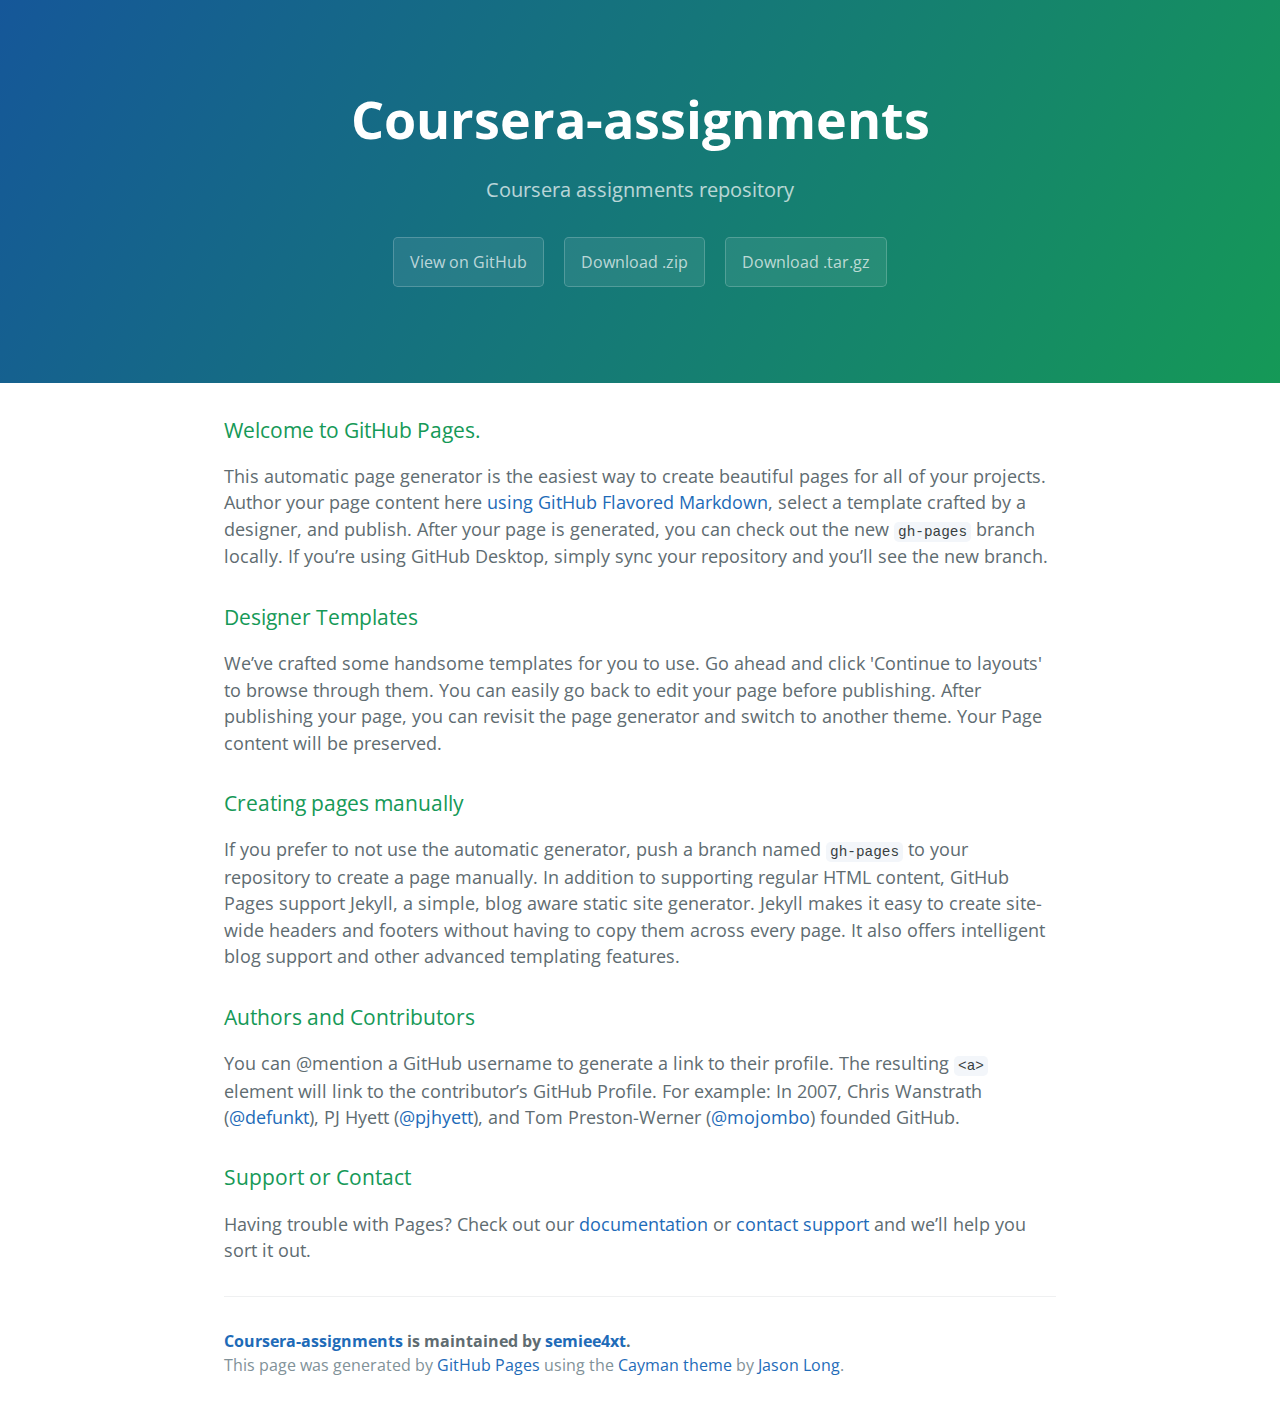
<file: index.html>
<!DOCTYPE html>
<html lang="en-us">
  <head>
    <meta charset="UTF-8">
    <title>Coursera-assignments by semiee4xt</title>
    <meta name="viewport" content="width=device-width, initial-scale=1">
    <link rel="stylesheet" type="text/css" href="stylesheets/normalize.css" media="screen">
    <link href='https://fonts.googleapis.com/css?family=Open+Sans:400,700' rel='stylesheet' type='text/css'>
    <link rel="stylesheet" type="text/css" href="stylesheets/stylesheet.css" media="screen">
    <link rel="stylesheet" type="text/css" href="stylesheets/github-light.css" media="screen">
  </head>
  <body>
    <section class="page-header">
      <h1 class="project-name">Coursera-assignments</h1>
      <h2 class="project-tagline">Coursera assignments repository</h2>
      <a href="https://github.com/semiee4xt/Coursera-Assignments" class="btn">View on GitHub</a>
      <a href="https://github.com/semiee4xt/Coursera-Assignments/zipball/master" class="btn">Download .zip</a>
      <a href="https://github.com/semiee4xt/Coursera-Assignments/tarball/master" class="btn">Download .tar.gz</a>
    </section>

    <section class="main-content">
      <h3>
<a id="welcome-to-github-pages" class="anchor" href="#welcome-to-github-pages" aria-hidden="true"><span aria-hidden="true" class="octicon octicon-link"></span></a>Welcome to GitHub Pages.</h3>
<p>This automatic page generator is the easiest way to create beautiful pages for all of your projects. Author your page content here <a href="https://guides.github.com/features/mastering-markdown/">using GitHub Flavored Markdown</a>, select a template crafted by a designer, and publish. After your page is generated, you can check out the new <code>gh-pages</code> branch locally. If you’re using GitHub Desktop, simply sync your repository and you’ll see the new branch.</p>
<h3>
<a id="designer-templates" class="anchor" href="#designer-templates" aria-hidden="true"><span aria-hidden="true" class="octicon octicon-link"></span></a>Designer Templates</h3>
<p>We’ve crafted some handsome templates for you to use. Go ahead and click 'Continue to layouts' to browse through them. You can easily go back to edit your page before publishing. After publishing your page, you can revisit the page generator and switch to another theme. Your Page content will be preserved.</p>
<h3>
<a id="creating-pages-manually" class="anchor" href="#creating-pages-manually" aria-hidden="true"><span aria-hidden="true" class="octicon octicon-link"></span></a>Creating pages manually</h3>
<p>If you prefer to not use the automatic generator, push a branch named <code>gh-pages</code> to your repository to create a page manually. In addition to supporting regular HTML content, GitHub Pages support Jekyll, a simple, blog aware static site generator. Jekyll makes it easy to create site-wide headers and footers without having to copy them across every page. It also offers intelligent blog support and other advanced templating features.</p>
<h3>
<a id="authors-and-contributors" class="anchor" href="#authors-and-contributors" aria-hidden="true"><span aria-hidden="true" class="octicon octicon-link"></span></a>Authors and Contributors</h3>
<p>You can @mention a GitHub username to generate a link to their profile. The resulting <code>&lt;a&gt;</code> element will link to the contributor’s GitHub Profile. For example: In 2007, Chris Wanstrath (<a class="user-mention" data-hovercard-type="user" data-hovercard-url="/users/defunkt/hovercard" data-octo-click="hovercard-link-click" data-octo-dimensions="link_type:self" href="https://github.com/defunkt">@defunkt</a>), PJ Hyett (<a class="user-mention" data-hovercard-type="user" data-hovercard-url="/users/pjhyett/hovercard" data-octo-click="hovercard-link-click" data-octo-dimensions="link_type:self" href="https://github.com/pjhyett">@pjhyett</a>), and Tom Preston-Werner (<a class="user-mention" data-hovercard-type="user" data-hovercard-url="/users/mojombo/hovercard" data-octo-click="hovercard-link-click" data-octo-dimensions="link_type:self" href="https://github.com/mojombo">@mojombo</a>) founded GitHub.</p>
<h3>
<a id="support-or-contact" class="anchor" href="#support-or-contact" aria-hidden="true"><span aria-hidden="true" class="octicon octicon-link"></span></a>Support or Contact</h3>
<p>Having trouble with Pages? Check out our <a href="https://help.github.com/pages">documentation</a> or <a href="https://github.com/contact">contact support</a> and we’ll help you sort it out.</p>

      <footer class="site-footer">
        <span class="site-footer-owner"><a href="https://github.com/semiee4xt/Coursera-Assignments">Coursera-assignments</a> is maintained by <a href="https://github.com/semiee4xt">semiee4xt</a>.</span>

        <span class="site-footer-credits">This page was generated by <a href="https://pages.github.com">GitHub Pages</a> using the <a href="https://github.com/jasonlong/cayman-theme">Cayman theme</a> by <a href="https://twitter.com/jasonlong">Jason Long</a>.</span>
      </footer>

    </section>

  
  </body>
</html>
</file>
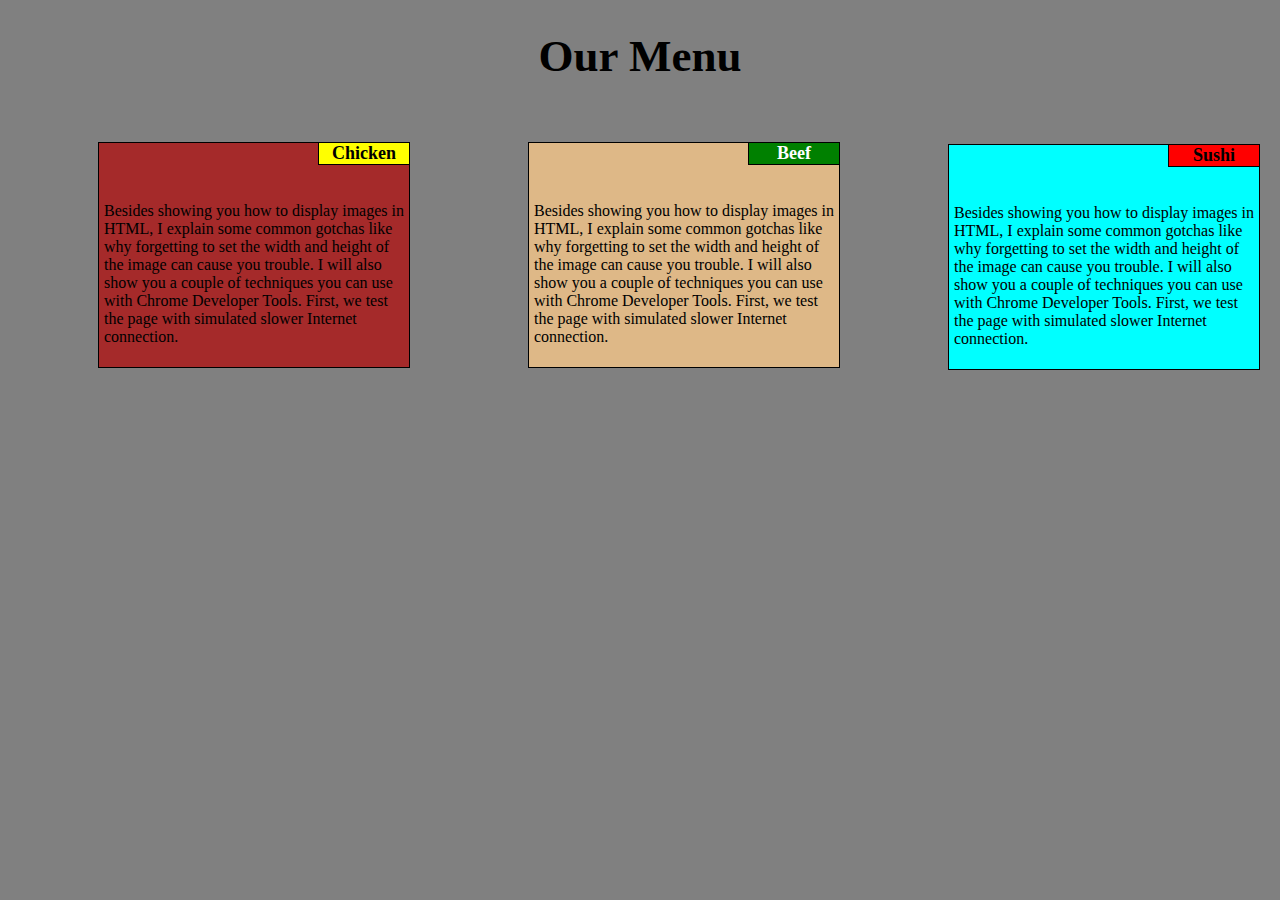
<file: module2-assigment.html>
<!doctype html>
<html>
<head>
<meta charset="utf-8">
<meta name="viewport" content="width=device-width, initial-scale=1">
<link rel="Stylesheet" href="module2.css">
<title>Module 2 Solution</title>
</head>
<body>
<h1>Our Menu</h1>

<div class="container">
	<div class="row">
	<div class="chicken">
	<div class="col-lg-4 col-md-6"><h2>Chicken</h2>
	<p>Besides showing you how to display images in HTML, I explain some common gotchas like why forgetting to set the width and height of the image can cause you trouble. I will also show you a couple of techniques you can use with Chrome Developer Tools. First, we test the page with simulated slower Internet connection.</p></div>
	</div>

	<div class="beef">
	<div class="col-lg-4 col-md-6"><h2>Beef</h2>
	<p>Besides showing you how to display images in HTML, I explain some common gotchas like why forgetting to set the width and height of the image can cause you trouble. I will also show you a couple of techniques you can use with Chrome Developer Tools. First, we test the page with simulated slower Internet connection.</p></div>
	</div>

	<div class="sushi">
	<div class="col-lg-4 col-md-6"><h2>Sushi</h2>
	<p>Besides showing you how to display images in HTML, I explain some common gotchas like why forgetting to set the width and height of the image can cause you trouble. I will also show you a couple of techniques you can use with Chrome Developer Tools. First, we test the page with simulated slower Internet connection.</p></div>
	</div>
	</div>
</div>

</body>
</html>
</file>
<file: stylesheets/stylesheet.css>
* {
  box-sizing: border-box; }

body {
  padding: 0;
  margin: 0;
  font-family: "Open Sans", "Helvetica Neue", Helvetica, Arial, sans-serif;
  font-size: 16px;
  line-height: 1.5;
  color: #606c71; }

a {
  color: #1e6bb8;
  text-decoration: none; }
  a:hover {
    text-decoration: underline; }

.btn {
  display: inline-block;
  margin-bottom: 1rem;
  color: rgba(255, 255, 255, 0.7);
  background-color: rgba(255, 255, 255, 0.08);
  border-color: rgba(255, 255, 255, 0.2);
  border-style: solid;
  border-width: 1px;
  border-radius: 0.3rem;
  transition: color 0.2s, background-color 0.2s, border-color 0.2s; }
  .btn + .btn {
    margin-left: 1rem; }

.btn:hover {
  color: rgba(255, 255, 255, 0.8);
  text-decoration: none;
  background-color: rgba(255, 255, 255, 0.2);
  border-color: rgba(255, 255, 255, 0.3); }

@media screen and (min-width: 64em) {
  .btn {
    padding: 0.75rem 1rem; } }

@media screen and (min-width: 42em) and (max-width: 64em) {
  .btn {
    padding: 0.6rem 0.9rem;
    font-size: 0.9rem; } }

@media screen and (max-width: 42em) {
  .btn {
    display: block;
    width: 100%;
    padding: 0.75rem;
    font-size: 0.9rem; }
    .btn + .btn {
      margin-top: 1rem;
      margin-left: 0; } }

.page-header {
  color: #fff;
  text-align: center;
  background-color: #159957;
  background-image: linear-gradient(120deg, #155799, #159957); }

@media screen and (min-width: 64em) {
  .page-header {
    padding: 5rem 6rem; } }

@media screen and (min-width: 42em) and (max-width: 64em) {
  .page-header {
    padding: 3rem 4rem; } }

@media screen and (max-width: 42em) {
  .page-header {
    padding: 2rem 1rem; } }

.project-name {
  margin-top: 0;
  margin-bottom: 0.1rem; }

@media screen and (min-width: 64em) {
  .project-name {
    font-size: 3.25rem; } }

@media screen and (min-width: 42em) and (max-width: 64em) {
  .project-name {
    font-size: 2.25rem; } }

@media screen and (max-width: 42em) {
  .project-name {
    font-size: 1.75rem; } }

.project-tagline {
  margin-bottom: 2rem;
  font-weight: normal;
  opacity: 0.7; }

@media screen and (min-width: 64em) {
  .project-tagline {
    font-size: 1.25rem; } }

@media screen and (min-width: 42em) and (max-width: 64em) {
  .project-tagline {
    font-size: 1.15rem; } }

@media screen and (max-width: 42em) {
  .project-tagline {
    font-size: 1rem; } }

.main-content :first-child {
  margin-top: 0; }
.main-content img {
  max-width: 100%; }
.main-content h1, .main-content h2, .main-content h3, .main-content h4, .main-content h5, .main-content h6 {
  margin-top: 2rem;
  margin-bottom: 1rem;
  font-weight: normal;
  color: #159957; }
.main-content p {
  margin-bottom: 1em; }
.main-content code {
  padding: 2px 4px;
  font-family: Consolas, "Liberation Mono", Menlo, Courier, monospace;
  font-size: 0.9rem;
  color: #383e41;
  background-color: #f3f6fa;
  border-radius: 0.3rem; }
.main-content pre {
  padding: 0.8rem;
  margin-top: 0;
  margin-bottom: 1rem;
  font: 1rem Consolas, "Liberation Mono", Menlo, Courier, monospace;
  color: #567482;
  word-wrap: normal;
  background-color: #f3f6fa;
  border: solid 1px #dce6f0;
  border-radius: 0.3rem; }
  .main-content pre > code {
    padding: 0;
    margin: 0;
    font-size: 0.9rem;
    color: #567482;
    word-break: normal;
    white-space: pre;
    background: transparent;
    border: 0; }
.main-content .highlight {
  margin-bottom: 1rem; }
  .main-content .highlight pre {
    margin-bottom: 0;
    word-break: normal; }
.main-content .highlight pre, .main-content pre {
  padding: 0.8rem;
  overflow: auto;
  font-size: 0.9rem;
  line-height: 1.45;
  border-radius: 0.3rem; }
.main-content pre code, .main-content pre tt {
  display: inline;
  max-width: initial;
  padding: 0;
  margin: 0;
  overflow: initial;
  line-height: inherit;
  word-wrap: normal;
  background-color: transparent;
  border: 0; }
  .main-content pre code:before, .main-content pre code:after, .main-content pre tt:before, .main-content pre tt:after {
    content: normal; }
.main-content ul, .main-content ol {
  margin-top: 0; }
.main-content blockquote {
  padding: 0 1rem;
  margin-left: 0;
  color: #819198;
  border-left: 0.3rem solid #dce6f0; }
  .main-content blockquote > :first-child {
    margin-top: 0; }
  .main-content blockquote > :last-child {
    margin-bottom: 0; }
.main-content table {
  display: block;
  width: 100%;
  overflow: auto;
  word-break: normal;
  word-break: keep-all; }
  .main-content table th {
    font-weight: bold; }
  .main-content table th, .main-content table td {
    padding: 0.5rem 1rem;
    border: 1px solid #e9ebec; }
.main-content dl {
  padding: 0; }
  .main-content dl dt {
    padding: 0;
    margin-top: 1rem;
    font-size: 1rem;
    font-weight: bold; }
  .main-content dl dd {
    padding: 0;
    margin-bottom: 1rem; }
.main-content hr {
  height: 2px;
  padding: 0;
  margin: 1rem 0;
  background-color: #eff0f1;
  border: 0; }

@media screen and (min-width: 64em) {
  .main-content {
    max-width: 64rem;
    padding: 2rem 6rem;
    margin: 0 auto;
    font-size: 1.1rem; } }

@media screen and (min-width: 42em) and (max-width: 64em) {
  .main-content {
    padding: 2rem 4rem;
    font-size: 1.1rem; } }

@media screen and (max-width: 42em) {
  .main-content {
    padding: 2rem 1rem;
    font-size: 1rem; } }

.site-footer {
  padding-top: 2rem;
  margin-top: 2rem;
  border-top: solid 1px #eff0f1; }

.site-footer-owner {
  display: block;
  font-weight: bold; }

.site-footer-credits {
  color: #819198; }

@media screen and (min-width: 64em) {
  .site-footer {
    font-size: 1rem; } }

@media screen and (min-width: 42em) and (max-width: 64em) {
  .site-footer {
    font-size: 1rem; } }

@media screen and (max-width: 42em) {
  .site-footer {
    font-size: 0.9rem; } }
</file>
<file: stylesheets/github-light.css>
/*!
 * GitHub Light v0.4.1
 * Copyright (c) 2012 - 2017 GitHub, Inc.
 * Licensed under MIT (https://github.com/primer/github-syntax-theme-generator/blob/master/LICENSE)
 */

.pl-c /* comment, punctuation.definition.comment, string.comment */ {
  color: #6a737d;
}

.pl-c1 /* constant, entity.name.constant, variable.other.constant, variable.language, support, meta.property-name, support.constant, support.variable, meta.module-reference, markup.raw, meta.diff.header, meta.output */,
.pl-s .pl-v /* string variable */ {
  color: #005cc5;
}

.pl-e /* entity */,
.pl-en /* entity.name */ {
  color: #6f42c1;
}

.pl-smi /* variable.parameter.function, storage.modifier.package, storage.modifier.import, storage.type.java, variable.other */,
.pl-s .pl-s1 /* string source */ {
  color: #24292e;
}

.pl-ent /* entity.name.tag, markup.quote */ {
  color: #22863a;
}

.pl-k /* keyword, storage, storage.type */ {
  color: #d73a49;
}

.pl-s /* string */,
.pl-pds /* punctuation.definition.string, source.regexp, string.regexp.character-class */,
.pl-s .pl-pse .pl-s1 /* string punctuation.section.embedded source */,
.pl-sr /* string.regexp */,
.pl-sr .pl-cce /* string.regexp constant.character.escape */,
.pl-sr .pl-sre /* string.regexp source.ruby.embedded */,
.pl-sr .pl-sra /* string.regexp string.regexp.arbitrary-repitition */ {
  color: #032f62;
}

.pl-v /* variable */,
.pl-smw /* sublimelinter.mark.warning */ {
  color: #e36209;
}

.pl-bu /* invalid.broken, invalid.deprecated, invalid.unimplemented, message.error, brackethighlighter.unmatched, sublimelinter.mark.error */ {
  color: #b31d28;
}

.pl-ii /* invalid.illegal */ {
  color: #fafbfc;
  background-color: #b31d28;
}

.pl-c2 /* carriage-return */ {
  color: #fafbfc;
  background-color: #d73a49;
}

.pl-c2::before /* carriage-return */ {
  content: "^M";
}

.pl-sr .pl-cce /* string.regexp constant.character.escape */ {
  font-weight: bold;
  color: #22863a;
}

.pl-ml /* markup.list */ {
  color: #735c0f;
}

.pl-mh /* markup.heading */,
.pl-mh .pl-en /* markup.heading entity.name */,
.pl-ms /* meta.separator */ {
  font-weight: bold;
  color: #005cc5;
}

.pl-mi /* markup.italic */ {
  font-style: italic;
  color: #24292e;
}

.pl-mb /* markup.bold */ {
  font-weight: bold;
  color: #24292e;
}

.pl-md /* markup.deleted, meta.diff.header.from-file, punctuation.definition.deleted */ {
  color: #b31d28;
  background-color: #ffeef0;
}

.pl-mi1 /* markup.inserted, meta.diff.header.to-file, punctuation.definition.inserted */ {
  color: #22863a;
  background-color: #f0fff4;
}

.pl-mc /* markup.changed, punctuation.definition.changed */ {
  color: #e36209;
  background-color: #ffebda;
}

.pl-mi2 /* markup.ignored, markup.untracked */ {
  color: #f6f8fa;
  background-color: #005cc5;
}

.pl-mdr /* meta.diff.range */ {
  font-weight: bold;
  color: #6f42c1;
}

.pl-ba /* brackethighlighter.tag, brackethighlighter.curly, brackethighlighter.round, brackethighlighter.square, brackethighlighter.angle, brackethighlighter.quote */ {
  color: #586069;
}

.pl-sg /* sublimelinter.gutter-mark */ {
  color: #959da5;
}

.pl-corl /* constant.other.reference.link, string.other.link */ {
  text-decoration: underline;
  color: #032f62;
}
</file>
<file: module2.css>
body {
	background-color: grey;
}

* {
	boxing-sizing: border-box;
}

h1 {
	font-size: 45px;
	text-align: center;
}

.row {
	width: 100%;
}

.container {
	width: 900px;
	margin-right: 20px;
	margin-left: 20px;
	padding: 30px;
}

.chicken {
	border: 1px solid black;
	background-color: #A52A2A;
	position: relative;
	left: 40px;
	width: 300px;
	padding: 5px;

}
.beef {
	background-color: #DEB887;
	position: relative;
	width:300px;
	bottom: 226px;
	left: 470px;
	border: 1px solid black;
	padding: 5px;

}
.sushi {
	background-color: #00FFFF;
	position:relative;
	bottom: 450px;
	left: 890px;
	width: 300px;
	border: 1px solid black;
	padding: 5px;
}

.chicken h2 {
	position: relative;
	border: 1px solid black;
	width:90px;
	left: 214px;
	bottom: 21px;
	background-color: yellow;
	text-align: center;
	font-size: large;
}

.beef h2 {
	position: relative;
	border: 1px solid black;
	width:90px;
	left: 214px;
	bottom: 21px;
	background-color: green;
	text-align: center;
	font-size: large;
	color: white;
}

.sushi h2 {
	position: relative;
	border: 1px solid black;
	width:90px;
	left: 214px;
	bottom: 21px;
	background-color: red;
	text-align: center;
	font-size: large;
}


/********** Large devices only *********/
@media (min-width: 1200px) {
	.col-lg-1, .col-lg-2, .col-lg-3, .col-lg-4, .col-lg-4, .col-lg-5, .col-lg-6, .col-lg-7,
	.col-lg-8, .col-lg-9, .col-lg-10, .col-lg-11, .col-lg-12 {
		/*float: left;
		}*/
	.col-lg-1 {
		width: 8.33%;
	}
	.col-lg-2 {
		width: 16.66%;
	}
	.col-lg-3 {
		width: 25%;
	}
	.col-lg-4 {
		width: 33%;
	}
	.col-lg-5 {
		width: 41.66%;
	}
	.col-lg-6 {
		width: 50%;
	}
	.col-lg-7 {
	width: 58.33%;
	}
	.col-lg-8 {
	width: 66.66%;
	}
	.col-lg-9 {
	width: 74.99%;
	}
	.col-lg-10 {
	width: 83.33%;
	}
	.col-lg-11 {
	width: 91.66%;
	}
	.col-lg-12 {
	width: 100%;
	}
}

/********** Medium devices only **********/
@media (min-width:767px) and (max-width: 991px) {
	.col-md-1, .col-md-2, .col-md-3, .col-md-4, .col-md-4, .col-md-5, .col-md-6, .col-md-7,
	.col-md-8, .col-md-9, .col-md-10, .col-md-11, .col-md-12 {
		/*float: left;
		}*/
	.col-md-1 {
		width: 8.33%;
	}
	.col-md-2 {
		width: 16.66%;
	}
	.col-md-3 {
		width: 25%;
	}
	.col-md-4 {
		width: 33%;
	}
	.col-md-5 {
		width: 41.66%;
	}
	.col-md-6 {
		width: 50%;
	}
	.col-md-7 {
	width: 58.33%;
	}
	.col-md-8 {
	width: 66.66%;
	}
	.col-md-9 {
	width: 74.99%;
	}
	.col-md-10 {
	width: 83.33%;
	}
	.col-md-11 {
	width: 91.66%;
	}
	.col-md-12 {
	width: 100%;
	}
}
</file>
